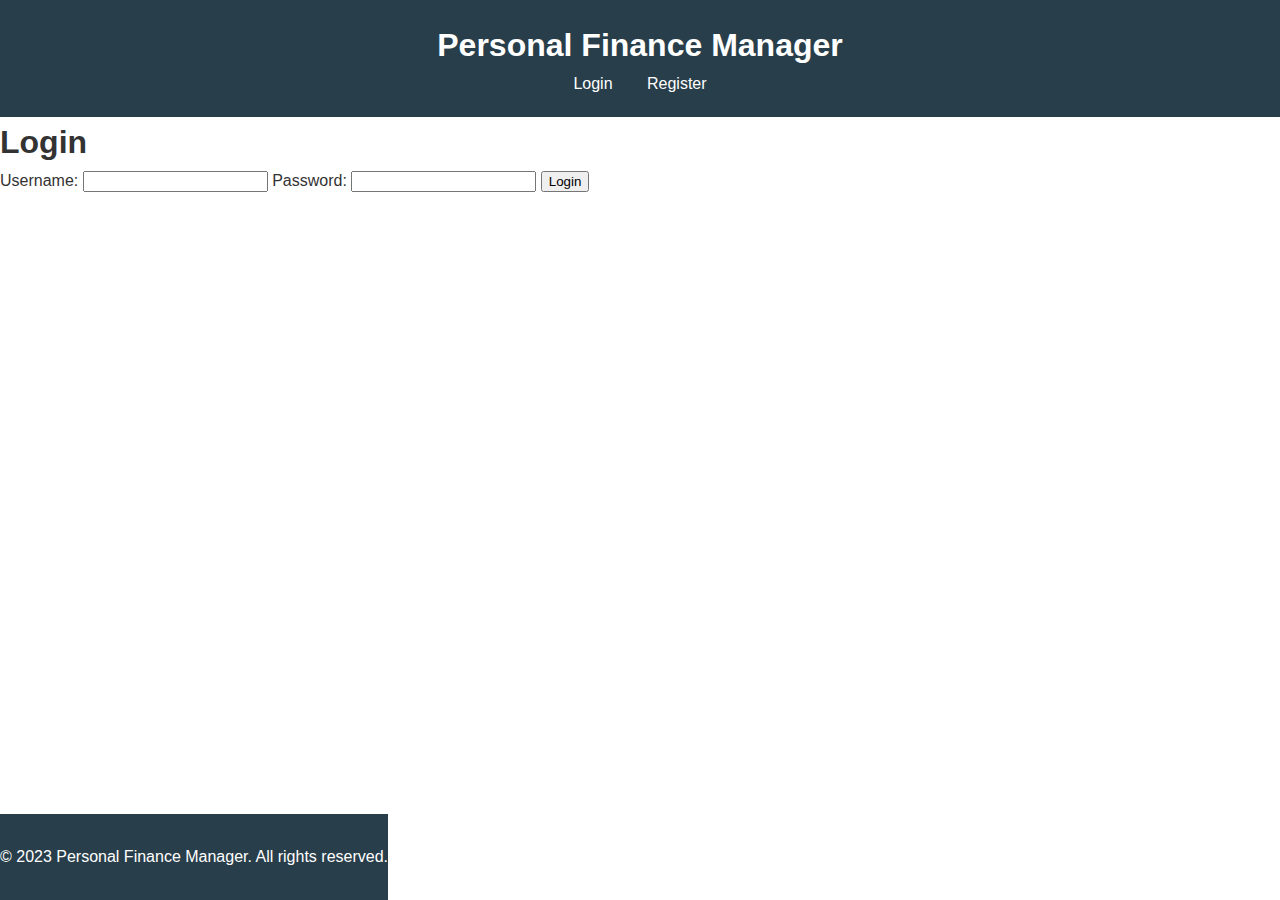
<file: index.html>
<!DOCTYPE html>
<html lang="en">
<head>
  <meta charset="UTF-8">
  <meta name="viewport" content="width=device-width, initial-scale=1.0">
  <title>Login - Personal Finance Manager</title>
  <link rel="stylesheet" href="styles.css">

</head>
<header>
  <h1>Personal Finance Manager</h1>
  <nav>
    <ul>
      <li><a href="index.html">Login</a></li>
      <li><a href="register.html">Register</a></li>
    </ul>
  </nav>
</header>

<body>
<h1>Login</h1>
<form id="loginForm">
  <label for="username">Username:</label>
  <input type="text" id="username" required>
  <label for="password">Password:</label>
  <input type="password" id="password" required>
  <button type="submit">Login</button>
</form>
<footer class="footer">
  <div class="container">
    <p>&copy; 2023 Personal Finance Manager. All rights reserved.</p>
  </div>
</footer>
<script src="script.js"></script>
</body>
</html>
</file>
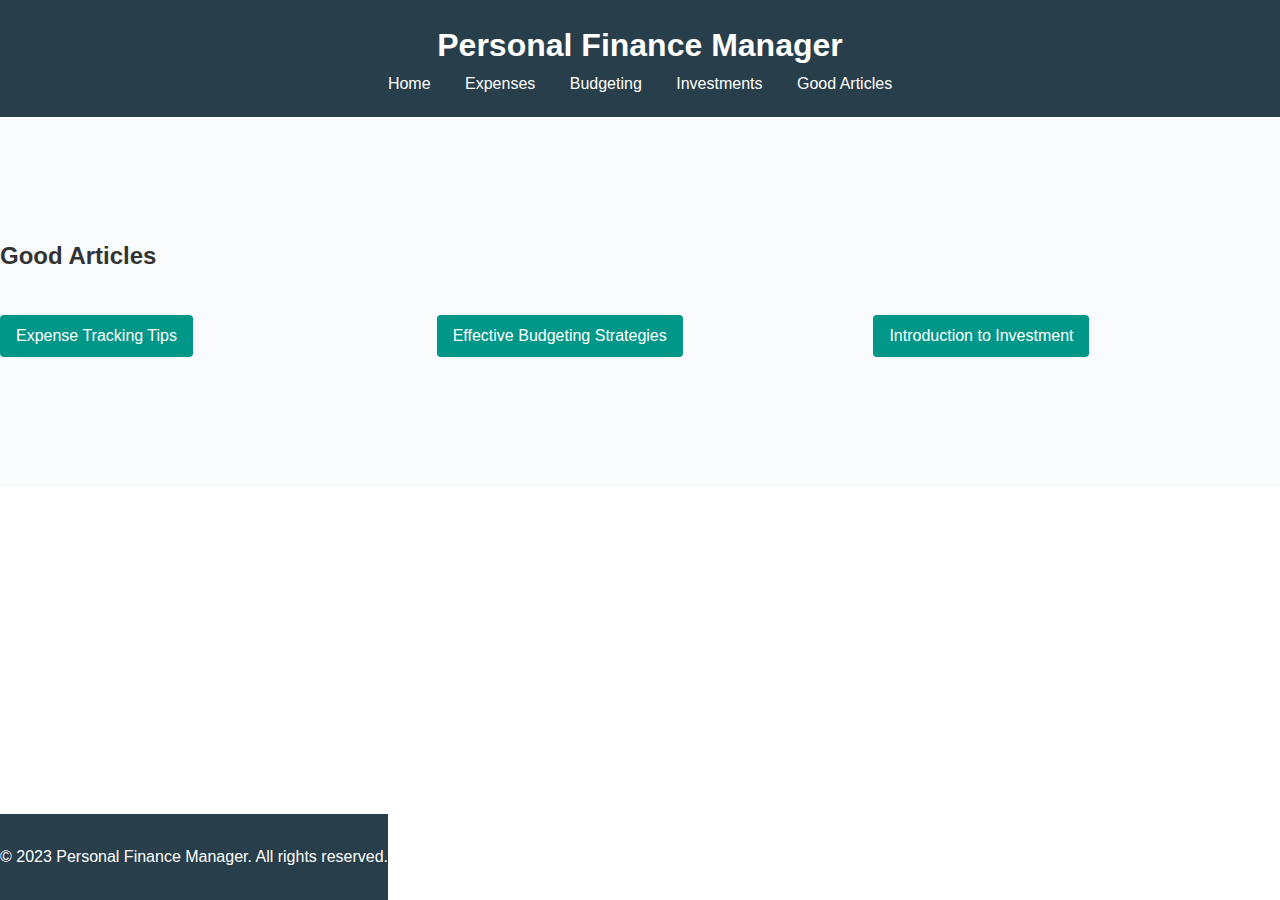
<file: articles.html>
<!DOCTYPE html>
<html lang="en">
<head>
  <meta charset="UTF-8">
  <meta name="viewport" content="width=device-width, initial-scale=1.0">
  <title>Good Articles - Personal Finance Manager</title>
  <link rel="stylesheet" href="styles.css">
</head>
<body>
<header>
  <h1>Personal Finance Manager</h1>
  <nav>
    <ul>
      <li><a href="usermain.html">Home</a></li>
      <li><a href="expenses.html">Expenses</a></li>
      <li><a href="Savings.html">Budgeting</a></li>
      <li><a href="investments.html">Investments</a></li>
      <li><a href="articles.html">Good Articles</a></li>
    </ul>
  </nav>
</header>

<section class="articles">
  <h2>Good Articles</h2>
  <ul>
    <li><a href="expense_article.html">Expense Tracking Tips</a></li>
    <li><a href="Savings_article.html">Effective Budgeting Strategies</a></li>
    <li><a href="investment_article.html">Introduction to Investment</a></li>
  </ul>
</section>

<footer class="footer">
  <div class="container">
    <p>&copy; 2023 Personal Finance Manager. All rights reserved.</p>
  </div>
</footer>
</body>
</html>
</file>
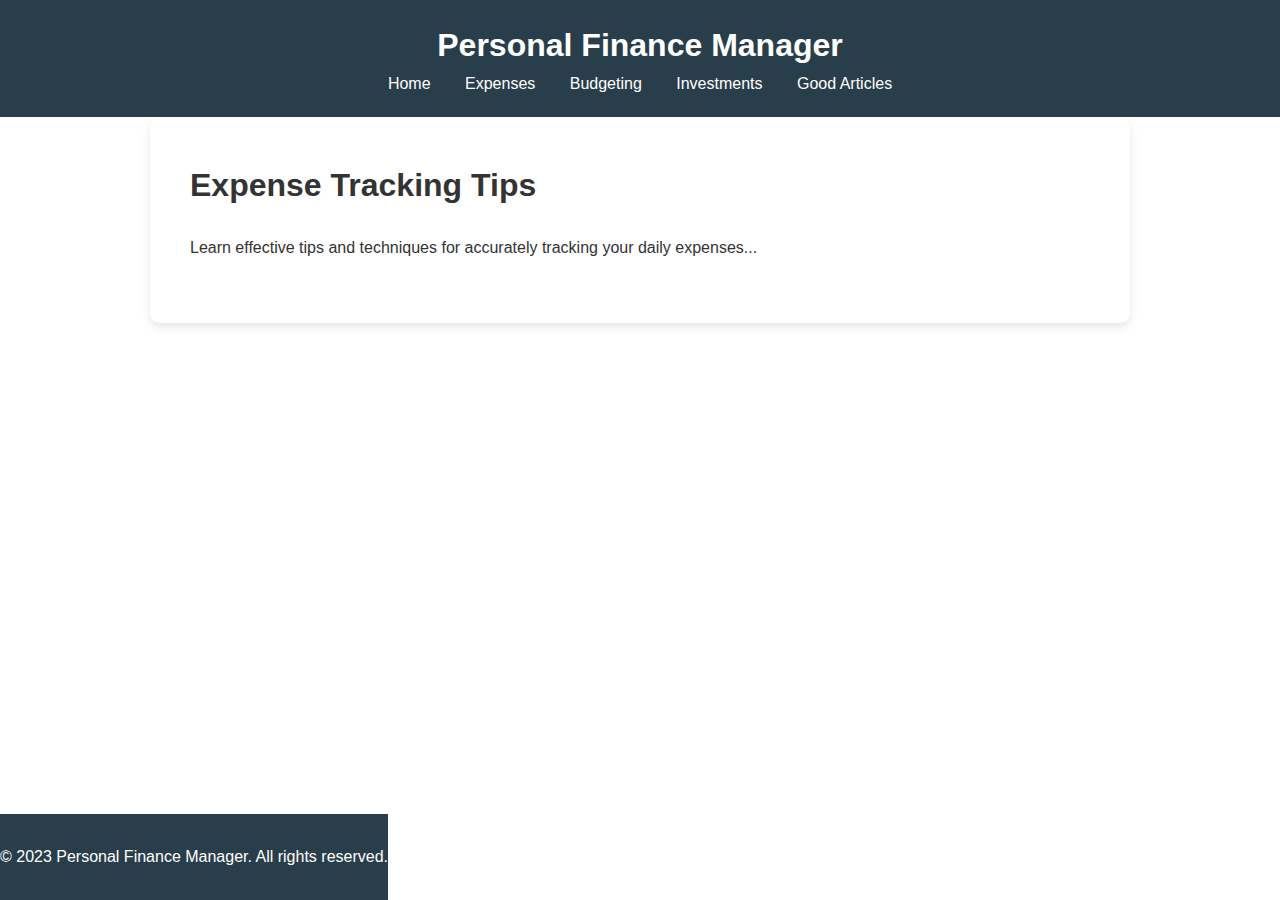
<file: expense_article.html>
<!DOCTYPE html>
<html lang="en">
<head>
  <meta charset="UTF-8">
  <meta name="viewport" content="width=device-width, initial-scale=1.0">
  <title>Expense Tracking Tips - Personal Finance Manager</title>
  <link rel="stylesheet" href="styles.css">
</head>
<body>
<header class="header">
  <div class="container">
    <h1>Personal Finance Manager</h1>
    <nav>
      <ul>
        <li><a href="usermain.html">Home</a></li>
        <li><a href="expenses.html">Expenses</a></li>
        <li><a href="Savings.html">Budgeting</a></li>
        <li><a href="investments.html">Investments</a></li>
        <li><a href="articles.html">Good Articles</a></li>
      </ul>
    </nav>
  </div>
</header>

<article class="article-content">
  <div class="container">
    <h1>Expense Tracking Tips</h1>
    <p>Learn effective tips and techniques for accurately tracking your daily expenses...</p>
  </div>
</article>

<footer class="footer">
  <div class="container">
    <p>&copy; 2023 Personal Finance Manager. All rights reserved.</p>
  </div>
</footer>
</body>
</html>
</file>
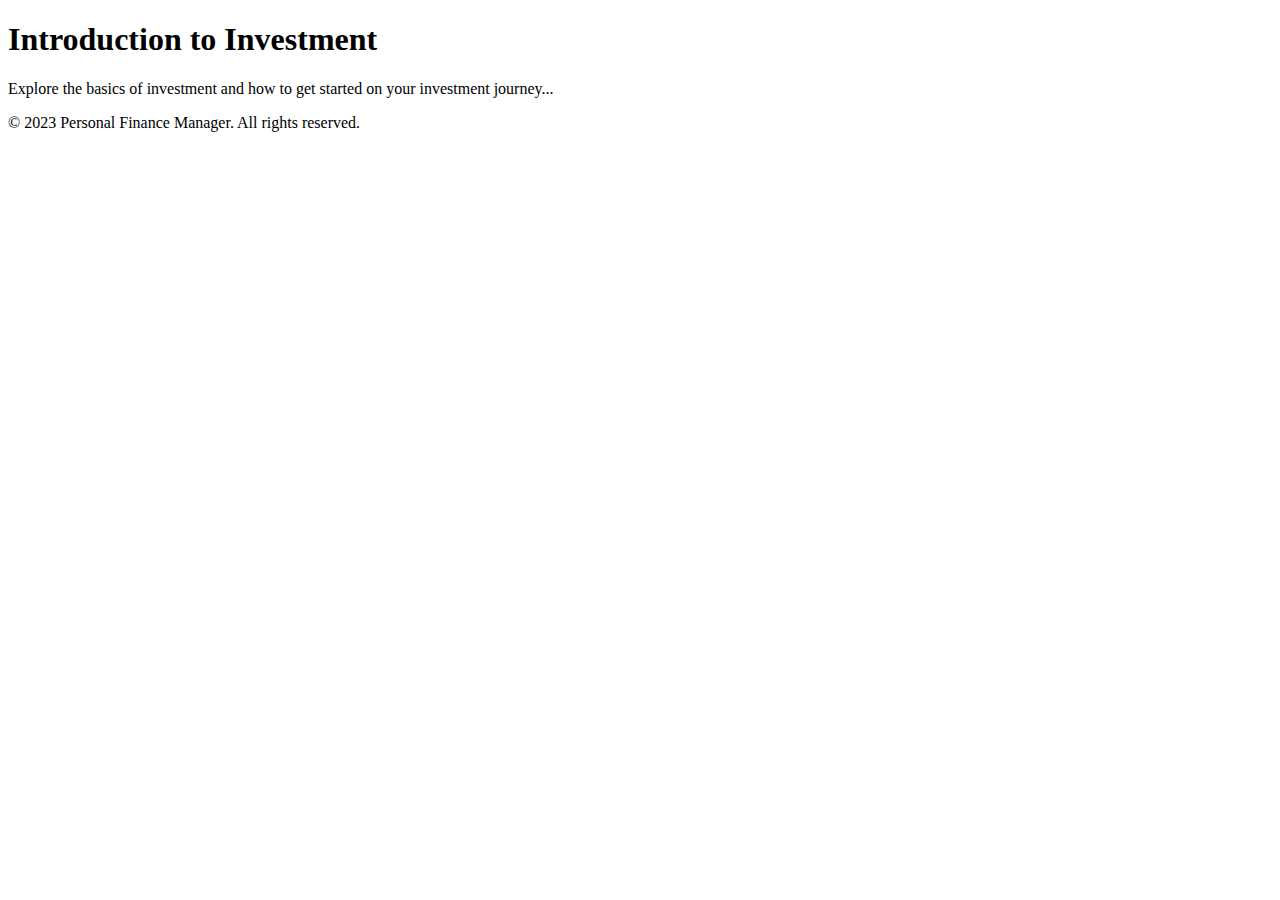
<file: investment_article.html>
<!DOCTYPE html>
<html lang="en">
<!-- ... (head content) ... -->
<body>
<header>
  <!-- ... (header content) ... -->
</header>

<article class="article-content">
  <h1>Introduction to Investment</h1>
  <p>Explore the basics of investment and how to get started on your investment journey...</p>
</article>

<footer class="footer">
  <div class="container">
    <p>&copy; 2023 Personal Finance Manager. All rights reserved.</p>
  </div>
</footer>
</body>
</html>
</file>
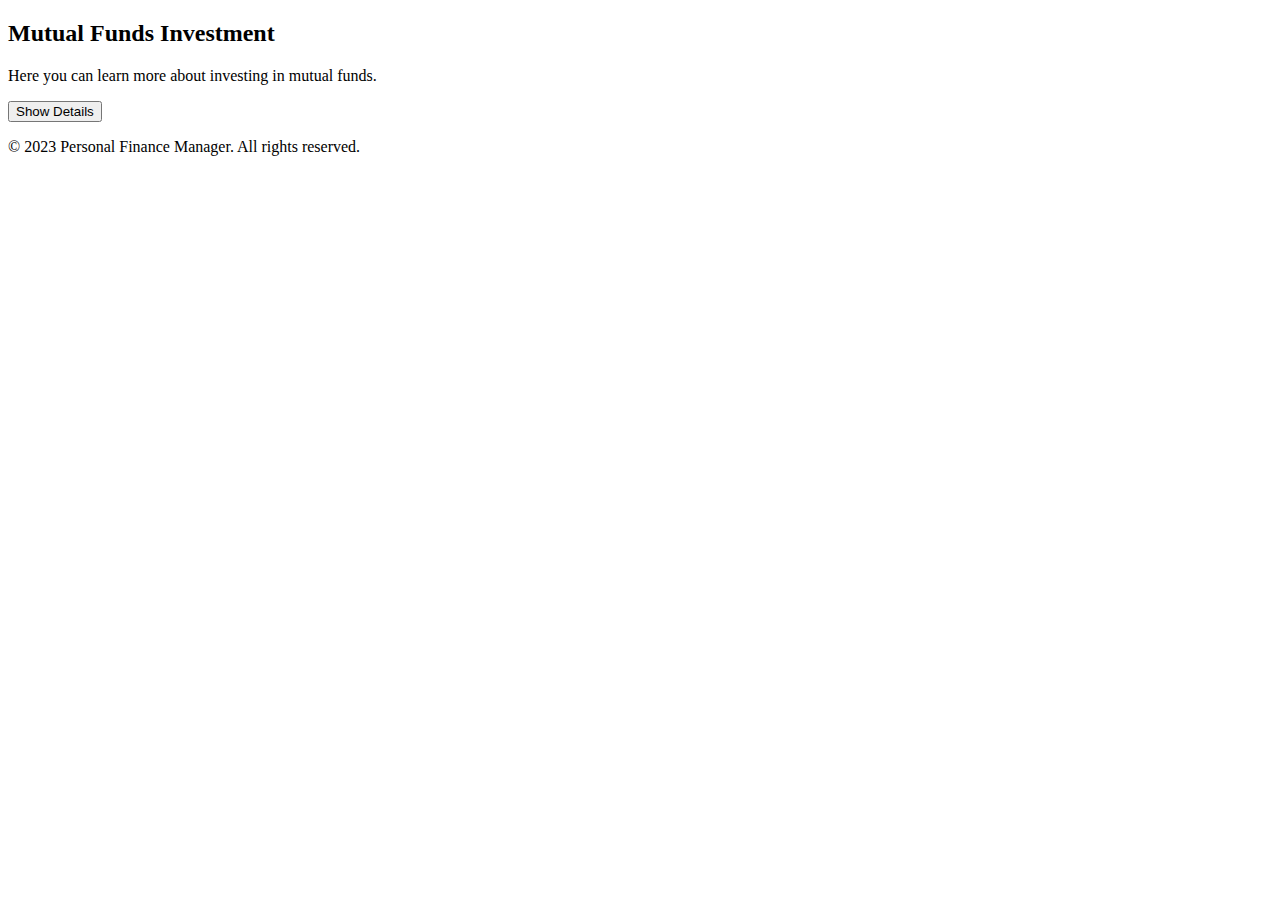
<file: mutual-funds.html>
<!DOCTYPE html>
<html lang="en">
<head>
  <!-- ... Your existing head content ... -->
  <script>
    function toggleContent(contentId) {
      var content = document.getElementById(contentId);
      content.style.display = content.style.display === 'none' ? 'block' : 'none';
    }
  </script>
  <title>Mutual Funds</title>
</head>
<body>

<header class="header">
  <!-- ... Your existing header content ... -->
</header>

<section class="investment-details">
  <div class="container">
    <h2>Mutual Funds Investment</h2>
    <p>Here you can learn more about investing in mutual funds.</p>
    <button onclick="toggleContent('mutualFundsDetails')">Show Details</button>
    <div id="mutualFundsDetails" style="display: none;">
      <article>
        <h2>Narendra Modi</h2>
        <i>(Naam to suna hi hoga) </i>
        <p>Narendra DamodarDas Modi is the 15th and current Prime Minister of India,
          Modi, a leader of the Bharatiya Janata Party (BJP), previously served as the Chief Minister
          of Gujarat state from 2001 to 2014. He built his political image from scratch. </p>
      </article>
    </div>
  </div>
</section>

<footer class="footer">
  <div class="container">
    <p>&copy; 2023 Personal Finance Manager. All rights reserved.</p>
  </div>
</footer>

</body>
</html>
</file>
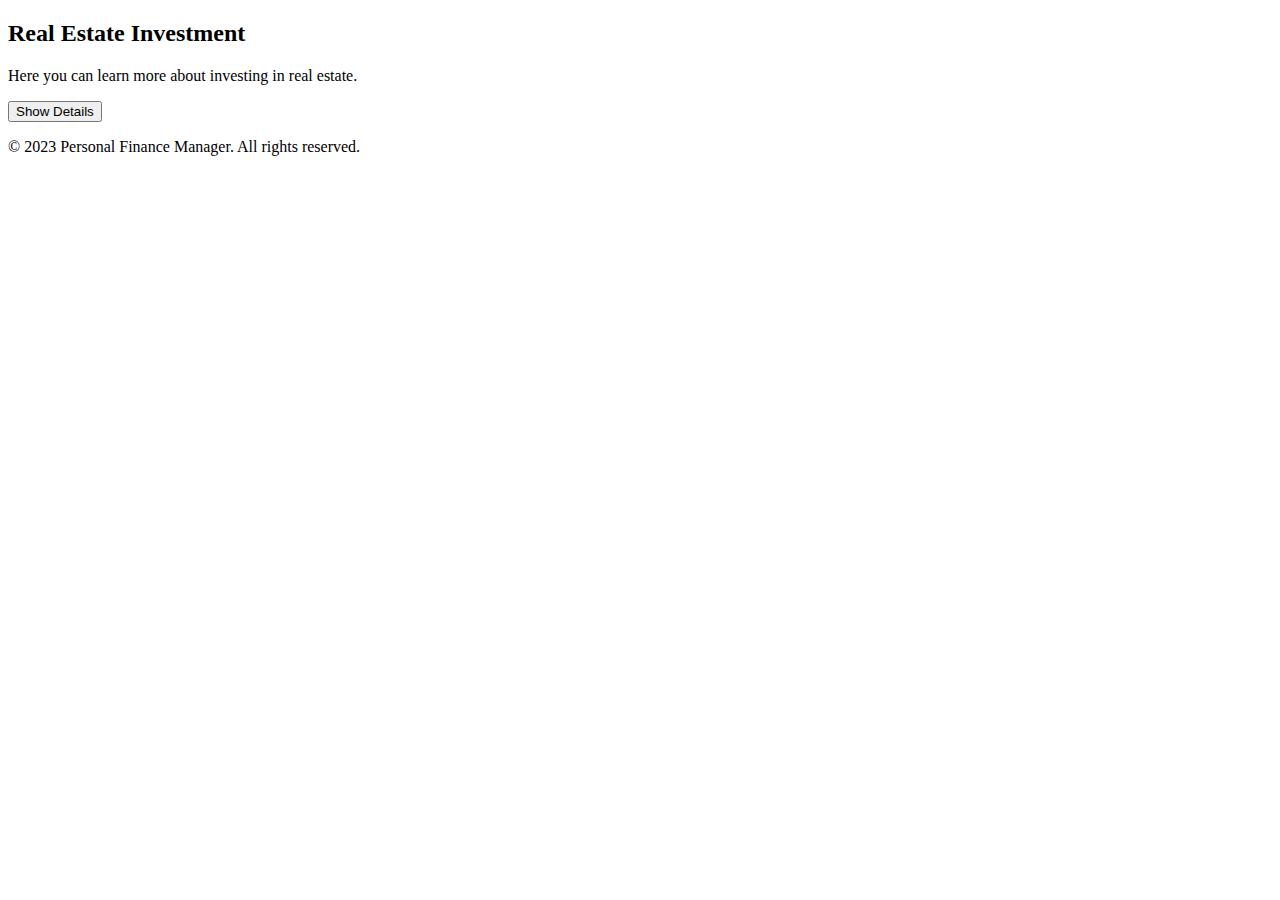
<file: real-estate.html>
<!DOCTYPE html>
<html lang="en">
<head>
  <!-- ... Your existing head content ... -->
  <script>
    function toggleContent(contentId) {
      const content = document.getElementById(contentId);
      content.style.display = content.style.display === 'none' ? 'block' : 'none';
    }
  </script>
  <title>WELCOME TO REAL ESTATE</title>
</head>
<body>

<header class="header">
  <!-- ... Your existing header content ... -->
</header>

<section class="investment-details">
  <div class="container">
    <h2>Real Estate Investment</h2>
    <p>Here you can learn more about investing in real estate.</p>
    <button onclick="toggleContent('realEstateDetails')">Show Details</button>
    <div id="realEstateDetails" style="display: none;">
      <article>
        <h2>Narendra Modi</h2>
        <i>(Naam to suna hi hoga) </i>
        <p>Narendra DamodarDas Modi is the 15th and current Prime Minister of India,
          Modi, a leader of the Bharatiya Janata Party (BJP), previously served as the Chief Minister
          of Gujarat state from 2001 to 2014. He is currently the Member of Parliament (MP) from Varanasi. </p>
      </article>
    </div>
  </div>
</section>

<footer class="footer">
  <div class="container">
    <p>&copy; 2023 Personal Finance Manager. All rights reserved.</p>
  </div>
</footer>

</body>
</html>
</file>
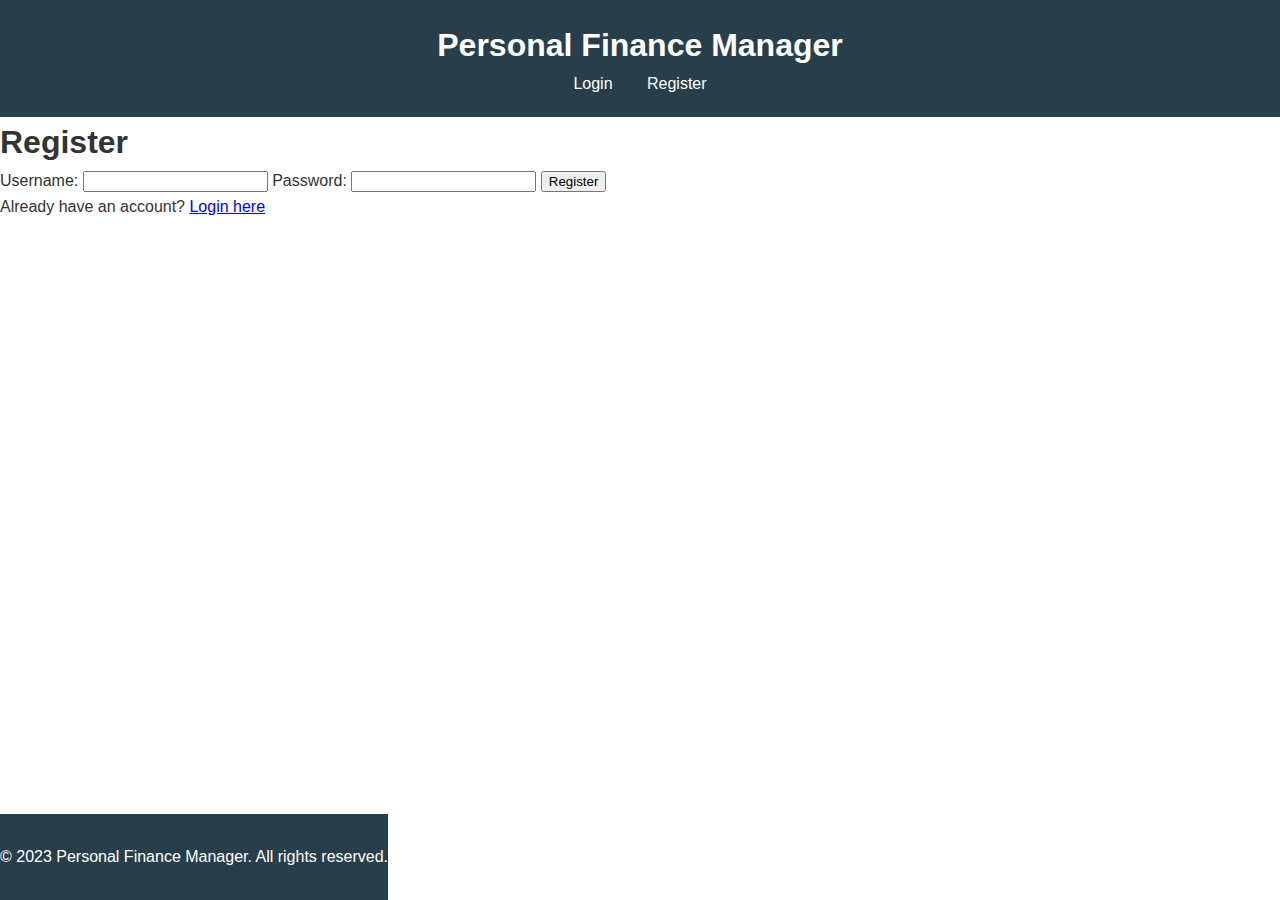
<file: register.html>
<!DOCTYPE html>
<html lang="en">
<head>
  <meta charset="UTF-8">
  <meta name="viewport" content="width=device-width, initial-scale=1.0">
  <title>Login - Personal Finance Manager</title>
  <link rel="stylesheet" href="styles.css">
</head>

<header>
  <h1>Personal Finance Manager</h1>
  <nav>
    <ul>
      <li><a href="index.html">Login</a></li>
      <li><a href="register.html">Register</a></li>
    </ul>
  </nav>
</header>
<body>
<h1>Register</h1>
<form id="registerForm">
  <label for="newUsername">Username:</label>
  <input type="text" id="newUsername" required>
  <label for="newPassword">Password:</label>
  <input type="password" id="newPassword" required>
  <button type="submit" >Register</button>
</form>
<p>Already have an account? <a href="index.html">Login here</a></p>

<script src="script.js"></script>
</body>
<footer class="footer">
  <div class="container">
    <p>&copy; 2023 Personal Finance Manager. All rights reserved.</p>
  </div>
</footer>
</html>
</file>
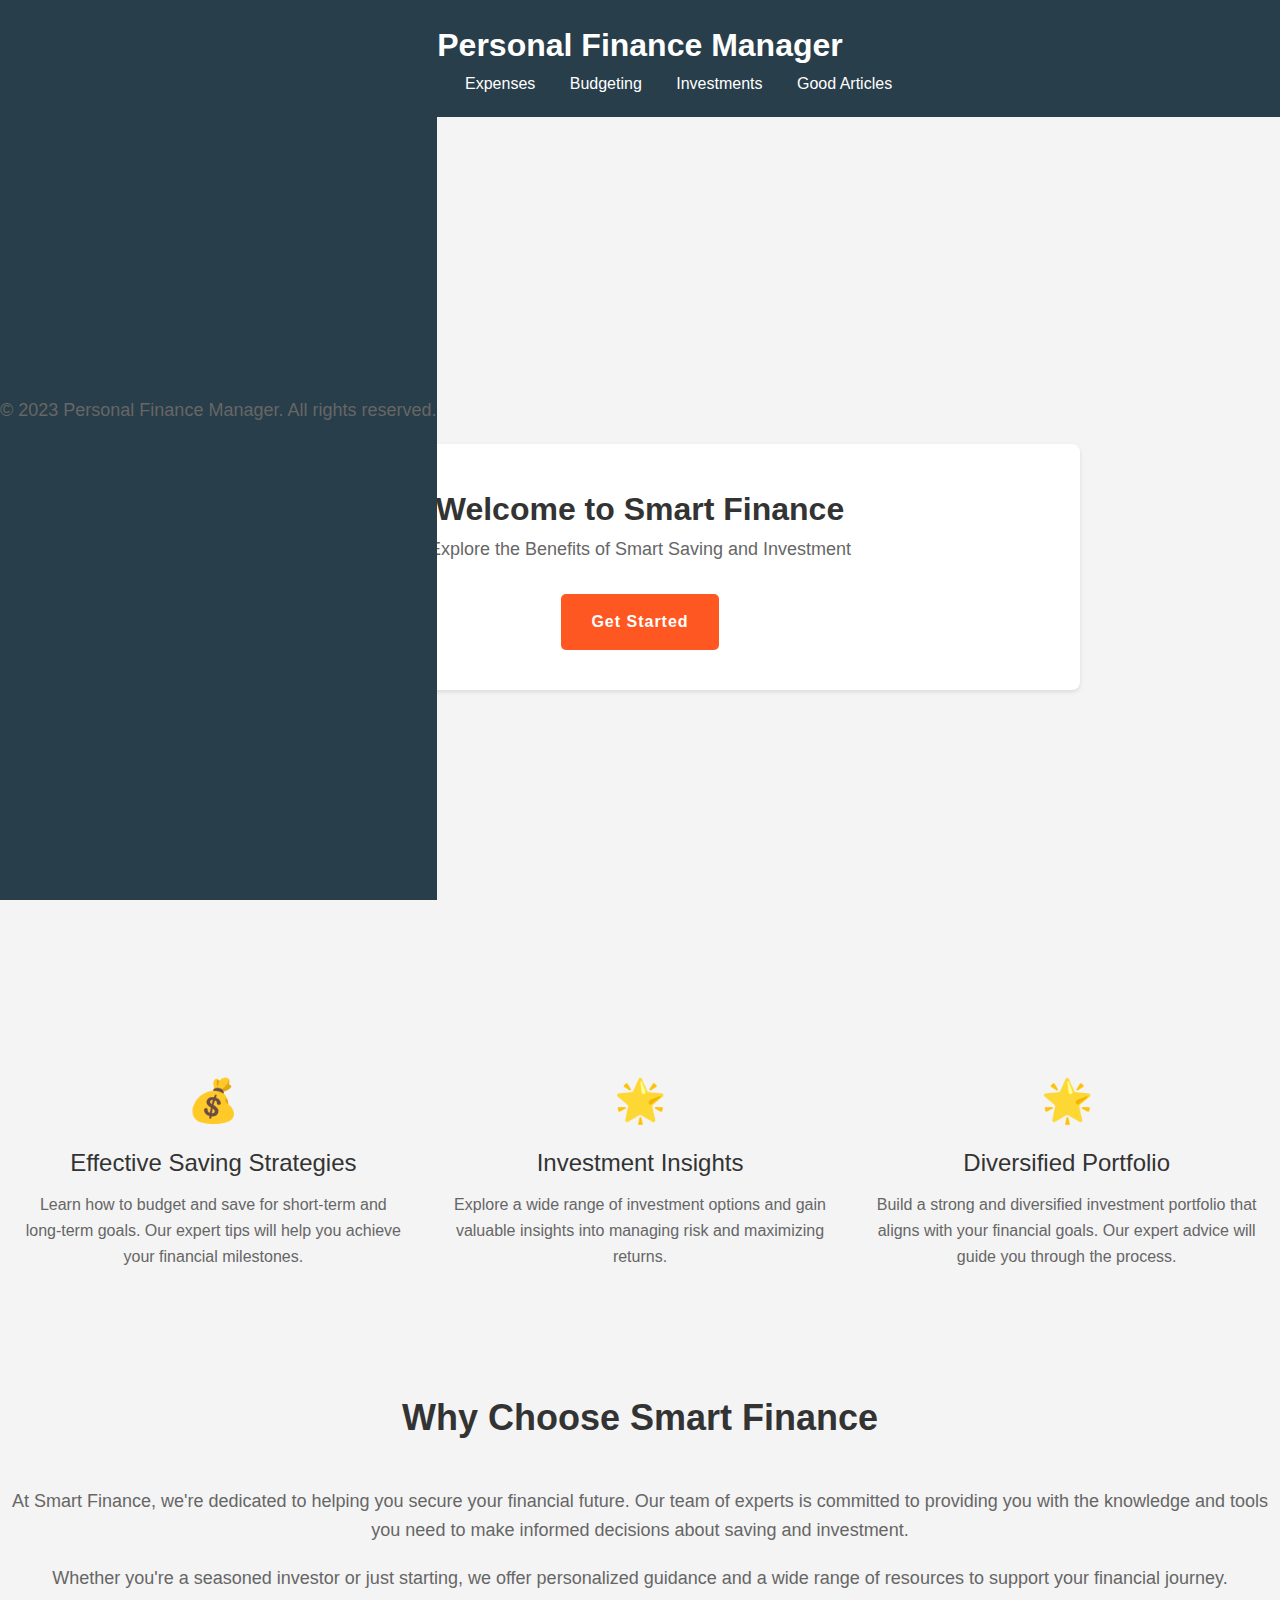
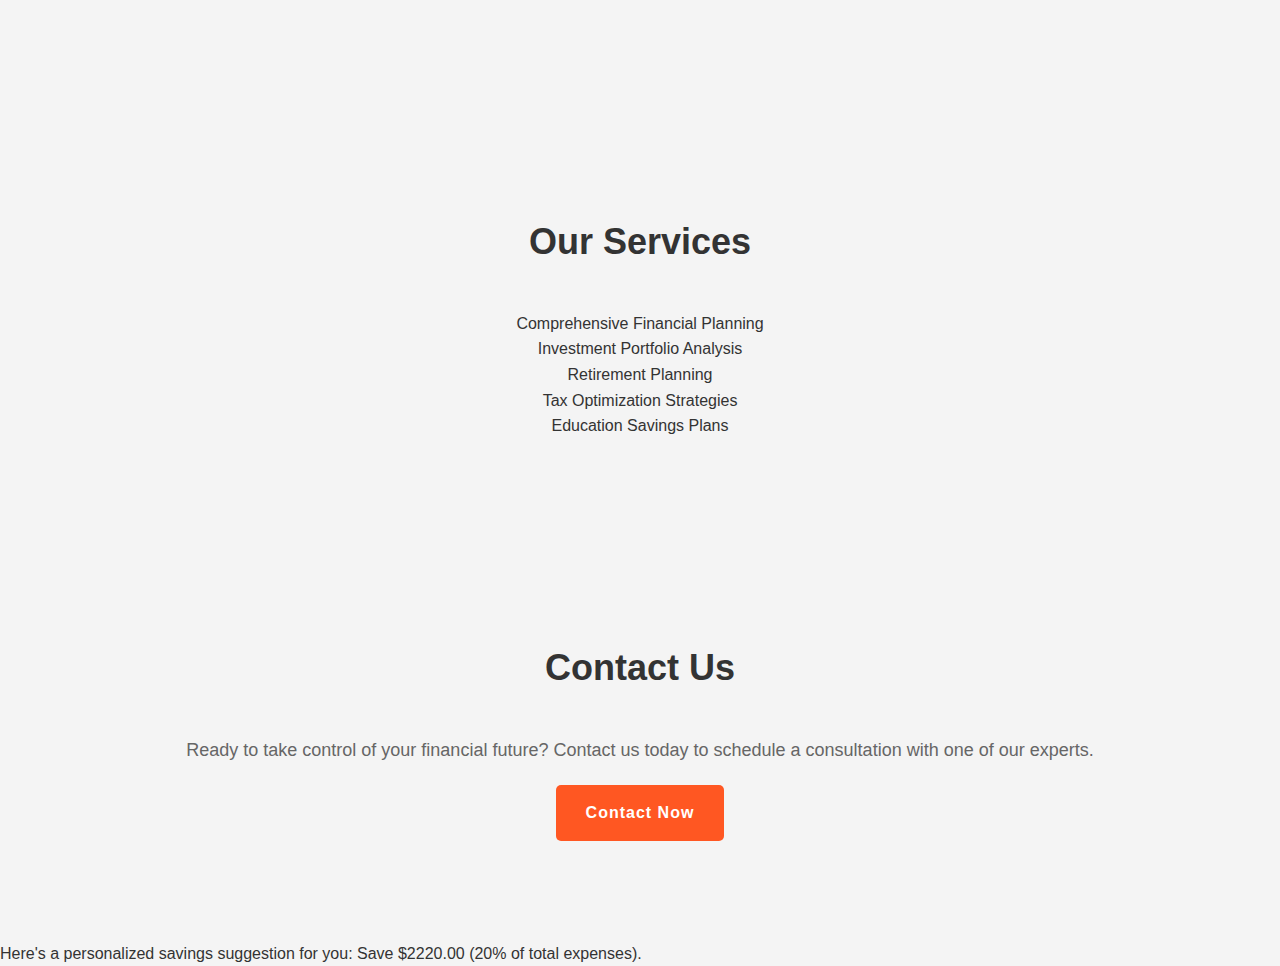
<file: Savings.html>
<!DOCTYPE html>
<html lang="en">
<head>
  <title>Saving and Investment</title>
  <meta charset="UTF-8">
  <meta name="viewport" content="width=device-width, initial-scale=1.0">
  <title>Expenses - Personal Finance Manager</title>
  <link rel="stylesheet" href="styles.css">
  <style>
    body {
      font-family: Arial, sans-serif;
      margin: 0;
      padding: 0;
      background-color: #f4f4f4;
    }

    .container {
      display: flex;
      justify-content: center;
      align-items: center;
      min-height: 100vh;
    }

    .content {
      background-color: #fff;
      border-radius: 8px;
      box-shadow: 0 2px 4px rgba(0, 0, 0, 0.1);
      width: 80%;
      max-width: 800px;
      padding: 40px;
      text-align: center;
    }

    p {
      color: #666;
      font-size: 18px;
      line-height: 1.6;
      margin-bottom: 20px;
    }

    .features {
      display: flex;
      justify-content: space-between;
      margin-top: 30px;
    }

    .feature {
      flex-basis: calc(33.33% - 20px);
      text-align: center;
      padding: 20px;
      border-radius: 8px;
      transition: background-color 0.3s ease-in-out;
    }

    .feature:hover {
      background-color: #f2f2f2;
    }

    .feature-icon {
      font-size: 42px;
      margin-bottom: 10px;
      color: #3498db;
    }

    .feature-title {
      font-size: 24px;
      color: #333;
      margin-bottom: 10px;
    }

    .feature-desc {
      font-size: 16px;
      color: #666;
    }
    .cta-button:hover {
      background-color: #2980b9;
    }
  </style>
</head>
<header>
  <h1>Personal Finance Manager</h1>
  <nav>
    <ul>
      <li><a href="usermain.html">Home</a></li>
      <li><a href="expenses.html">Expenses</a></li>
      <li><a href="Savings.html">Budgeting</a></li>
      <li><a href="investments.html">Investments</a></li>
      <li><a href="articles.html">Good Articles</a></li>
    </ul>
  </nav>
</header>
<style>
  /* ... Previous styles ... */
  /* Responsive styles */
  @media screen and (max-width: 600px) {
    .features {
      flex-direction: column;
    }
    .feature {
      margin-bottom: 20px;
    }
  }
</style>
<body>
<div class="container">
  <div class="content">
    <h1>Welcome to Smart Finance</h1>
    <p>Explore the Benefits of Smart Saving and Investment</p>
    <div class="features">
      <!-- Features will be added in the next part -->
    </div>
    <a href="https://www.intrustbank.com/article/the-benefits-of-saving-money-set-goals-spend-less-and-save-more" class="cta-button">Get Started</a>
  </div>
</div>
<!-- ... Previous code ... -->

<div class="features">
  <div class="feature">
    <div class="feature-icon">&#128176;</div>
    <div class="feature-title">Effective Saving Strategies</div>
    <div class="feature-desc">Learn how to budget and save for short-term and long-term goals. Our expert tips will help you achieve your financial milestones.</div>
  </div>
  <div class="feature">
    <div class="feature-icon">&#127775;</div>
    <div class="feature-title">Investment Insights</div>
    <div class="feature-desc">Explore a wide range of investment options and gain valuable insights into managing risk and maximizing returns.</div>
  </div>
  <div class="feature">
    <div class="feature-icon">&#127775;</div>
    <div class="feature-title">Diversified Portfolio</div>
    <div class="feature-desc">Build a strong and diversified investment portfolio that aligns with your financial goals. Our expert advice will guide you through the process.</div>
  </div>
</div>

<div class="section">
  <h2>Why Choose Smart Finance</h2>
  <p>At Smart Finance, we're dedicated to helping you secure your financial future. Our team of experts is committed to providing you with the knowledge and tools you need to make informed decisions about saving and investment.</p>
  <p>Whether you're a seasoned investor or just starting, we offer personalized guidance and a wide range of resources to support your financial journey.</p>
</div>

<div class="section">
  <h2>Our Services</h2>
  <ul>
    <li>Comprehensive Financial Planning</li>
    <li>Investment Portfolio Analysis</li>
    <li>Retirement Planning</li>
    <li>Tax Optimization Strategies</li>
    <li>Education Savings Plans</li>
  </ul>
</div>

<div class="section">
  <h2>Contact Us</h2>
  <p>Ready to take control of your financial future? Contact us today to schedule a consultation with one of our experts.</p>
  <a href="#" class="cta-button">Contact Now</a>
</div>

Here's a personalized savings suggestion for you: Save $2220.00 (20% of total expenses).
</body>


<footer class="footer">
  <div class="container">
    <p>&copy; 2023 Personal Finance Manager. All rights reserved.</p>
  </div>
</footer>
</html>
</file>
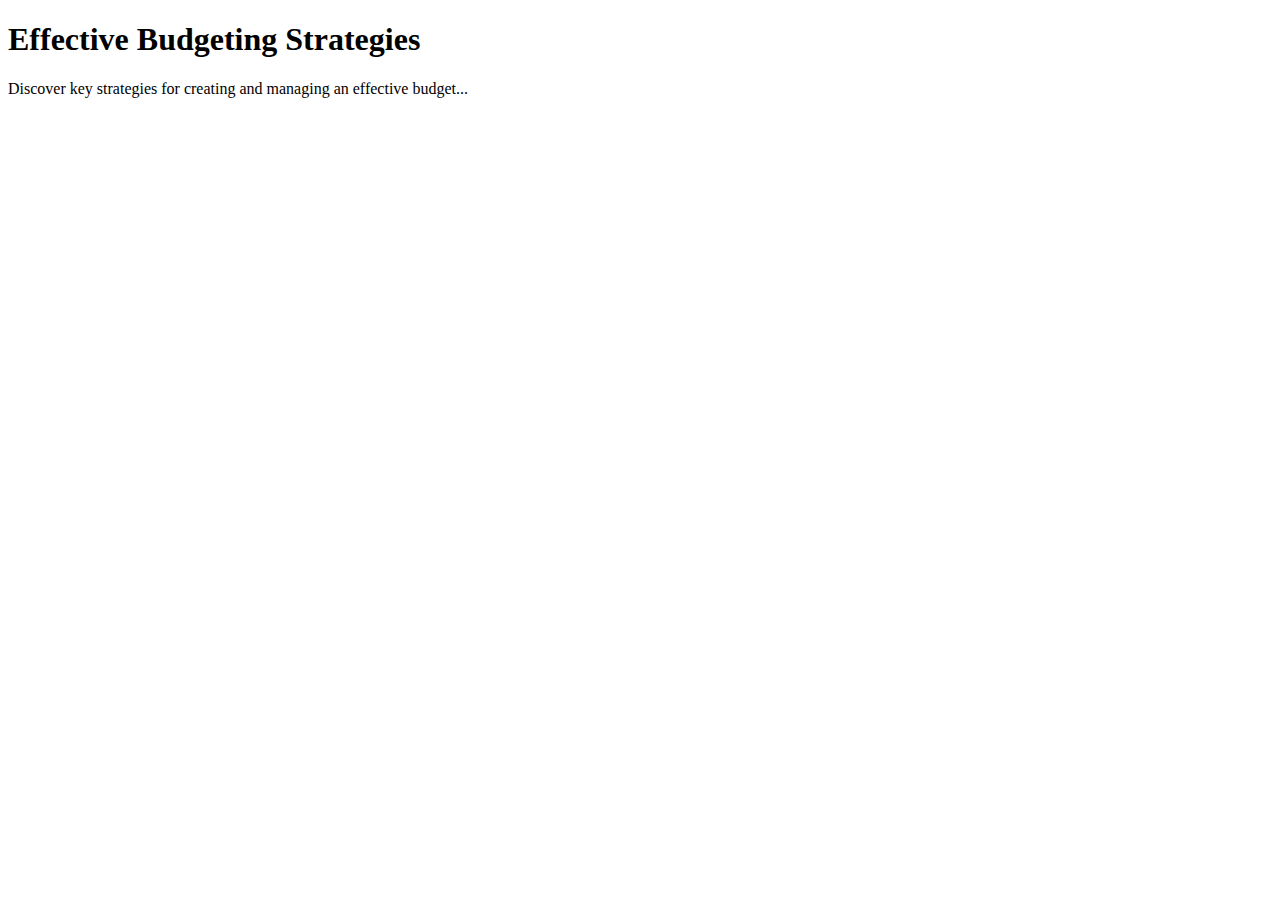
<file: Savings_article.html>
<!DOCTYPE html>
<html lang="en">
<head>
  <!-- ... (head content) ... -->
  <title></title></head>
<body>
<header>
  <!-- ... (header content) ... -->
</header>

<article class="article-content">
  <h1>Effective Budgeting Strategies</h1>
  <p>Discover key strategies for creating and managing an effective budget...</p>
</article>

<footer>
  <!-- ... (footer content) ... -->
</footer>
</body>
</html>
</file>
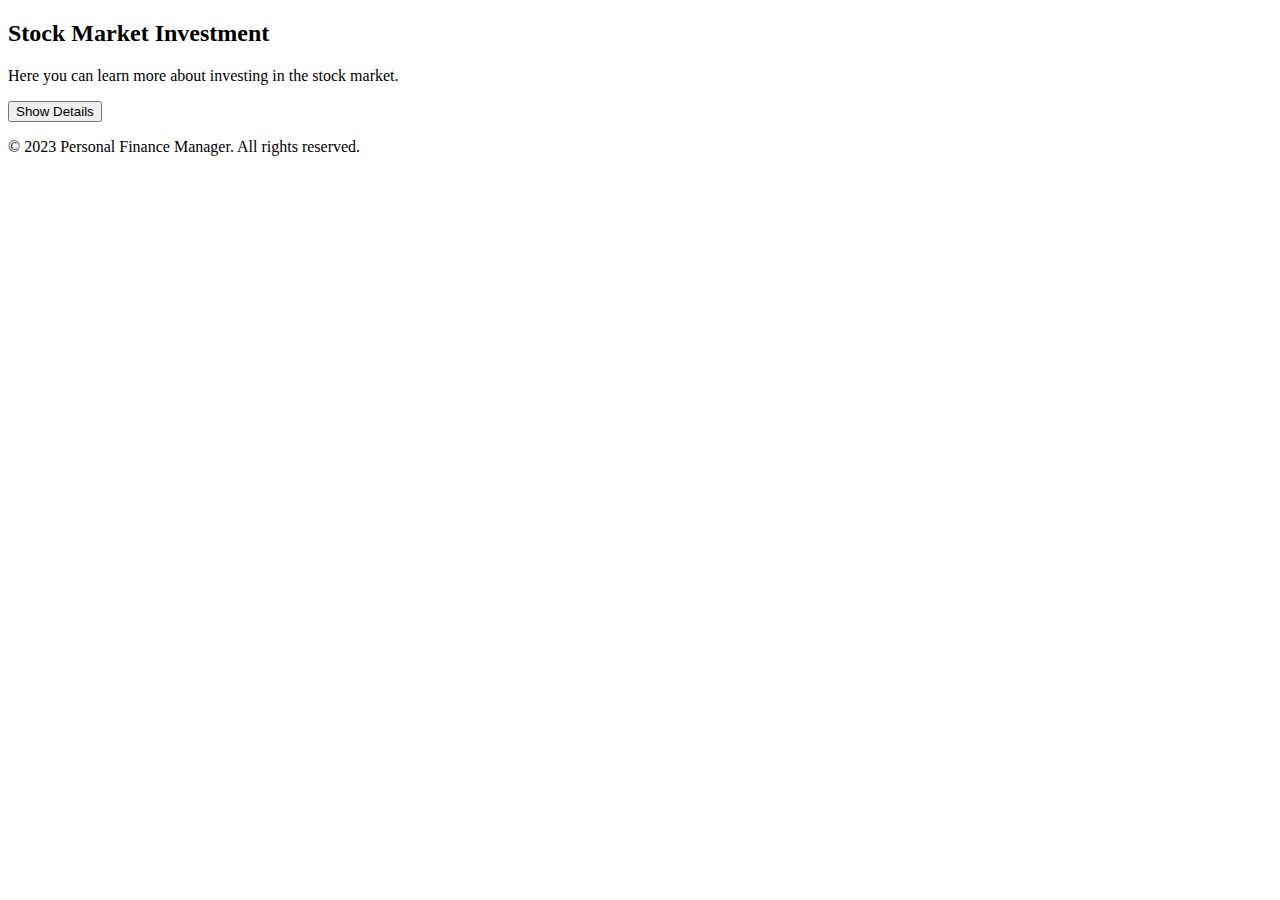
<file: stock.html>
<!DOCTYPE html>
<html lang="en">
<head>
  <script>
    function toggleContent(contentId) {
      var content = document.getElementById(contentId);
      content.style.display = content.style.display === 'none' ? 'block' : 'none';
    }
  </script>
  <title> STOCK MARKET</title>
</head>
<body>

<header class="header">
  <!-- ... Your existing header content ... -->
</header>

<section class="investment-details">
  <div class="container">
    <h2>Stock Market Investment</h2>
    <p>Here you can learn more about investing in the stock market.</p>
    <button onclick="toggleContent('stockDetails')">Show Details</button>
    <div id="stockDetails" style="display: none;">
      <article>
        <h2> Demystifying the Stock Market: Understanding Each Term and Beyond</h2>
        <pre>
          INTRODUCTION
          The stock market is a captivating and intricate financial system that fuels the global economy. It serves as a marketplace where individuals and institutions trade shares of publicly
          listed companies. However, for many, the stock market remains a mysterious realm, filled with jargon and complex concepts. In this article, we aim to demystify the stock market by
          explaining each term and providing a comprehensive understanding of its underlying mechanics.

          Stocks:
          At the heart of the stock market are stocks, also known as shares or equities. These represent ownership in a company and entitle the shareholder to a portion of the company's profits,
          known as dividends. Stocks can be bought and sold on stock exchanges such as the New York Stock Exchange (NYSE) or the Nasdaq.

          Stock Exchanges:
          A stock exchange is a platform where stocks are listed and traded. It acts as an intermediary between buyers and sellers, facilitating the smooth functioning of the stock market.
          The exchange ensures fair and transparent trading by implementing rules and regulations.

          Ticker Symbols:
          Each company listed on the stock exchange is assigned a unique ticker symbol, typically consisting of a few letters. Ticker symbols are used to identify and track stocks during trading.

          Bull and Bear Markets:
          A bull market is characterized by rising stock prices and investor optimism, while a bear market is defined by falling stock prices and pessimism. These market conditions influence investor behavior and sentiment.

          Indices:
          Stock market indices, like the S&P 500 or the Dow Jones Industrial Average, are baskets of selected stocks that represent the overall performance of the market or a specific sector. They serve as barometers for the health of the market and are used to track and compare investment performance.

          Market Capitalization:
          Market capitalization is the total value of a company's outstanding shares, calculated by multiplying the stock price by the number of shares outstanding. It determines the company's size in the market.

          Dividends:
          Dividends are a portion of a company's profits distributed to its shareholders. Not all companies pay dividends, as some prefer to reinvest profits back into the business.

          Volatility:
          Volatility refers to the degree of price fluctuations in the market. Highly volatile markets experience rapid price swings, while low volatility markets show relatively stable price movements.

          IPO (Initial Public Offering):
          An IPO is the first time a company offers its shares to the public. It allows the company to raise capital by selling ownership stakes to investors.

          Market Order and Limit Order:
          A market order instructs a broker to buy or sell a stock at the current market price. A limit order, on the other hand, sets a specific price at which an investor is willing to buy or sell a stock.

          Diversification:
          Diversification is an investment strategy that involves spreading investments across different assets or sectors to reduce risk. It helps investors mitigate losses from the underperformance of a particular stock or industry.

          Blue-Chip Stocks:
          Blue-chip stocks refer to shares of large, well-established, and financially stable companies with a history of reliable performance. They are considered less risky compared to smaller companies or startups.

          Conclusion:
          Understanding the stock market is essential for anyone looking to invest wisely and grow their wealth. By grasping the core concepts and terminology explained in this article, investors can navigate the stock market with confidence and make informed decisions. Remember, the stock market is subject to various external factors, and investing always carries some degree of risk. Seeking advice from financial experts and conducting thorough research can further enhance your investment strategies and success in the dynamic world of stocks.
        </pre>
      </article>
    </div>
  </div>
</section>
<footer class="footer">
  <div class="container">
    <p>&copy; 2023 Personal Finance Manager. All rights reserved.</p>
  </div>
</footer>

</body>
</html>
</file>
<file: styles.css>
/* Reset some default styles */
body, h1, h2, h3, p, ul, li {
  margin: 0;
  padding: 0;
}

body {
  font-family: 'Roboto', Arial, sans-serif;
  font-size: 16px;
  line-height: 1.6;
  color: #333;
}

header {
  background-color: #283E4A;
  color: #fff;
  padding: 20px 0;
  text-align: center;
}

nav ul {
  list-style: none;
}

nav ul li {
  display: inline;
  margin: 0 15px;
}

nav ul li a {
  color: #fff;
  text-decoration: none;
  transition: color 0.3s ease-in-out;
}

nav ul li a:hover {
  color: #FF5722;
}

.hero {
  background-image: url('success-glows-businessman-hand-holding-gold-generated-by-ai.jpg');
  background-size: cover;
  background-position: center;
  color: #fff;
  text-align: center;
  padding: 180px 0;
}

.cta-button {
  display: inline-block;
  background-color: #FF5722;
  color: #fff;
  padding: 15px 30px;
  border-radius: 5px;
  text-decoration: none;
  transition: background-color 0.3s ease-in-out;
  font-weight: bold;
  letter-spacing: 1px;
}

.cta-button:hover {
  background-color: #E64A19;
}

.footer {
  position: fixed;
  text-align: center;
  background-color: #283E4A;
  color: #fff;
  width: ;
  padding: 30px 0;
  bottom: 0;
}

/* Shared styles for sections */
.section {
  padding: 100px 0;
  text-align: center;
}

.section h2 {
  font-size: 36px;
  margin-bottom: 40px;
  color: #333;
}

/* Article styles */
.article-content {
  max-width: 900px;
  margin: 0 auto;
  padding: 40px;
  background-color: #fff;
  border-radius: 10px;
  box-shadow: 0 4px 10px rgba(0, 0, 0, 0.1);
  text-align: left;
  line-height: 1.8;
  color: #333;
}

.article-content h1,
.article-content h2,
.article-content h3 {
  color: #333;
  margin-bottom: 20px;
}

.article-content p {
  margin-bottom: 20px;
}

.article-content a {
  color: #FF5722;
  text-decoration: none;
  transition: color 0.3s ease-in-out;
}

.article-content a:hover {
  color: #E64A19;
}

.article-content blockquote {
  background-color: #f5f5f5;
  border-left: 4px solid #FF5722;
  padding: 10px 20px;
  margin: 0 0 20px;
  font-style: italic;
  color: #555;
}

/* Unique styles for specific sections */
.expenses {
  background-color: #F3F7F9;
  padding: 120px 0;
}

.expense-form {
  max-width: 400px;
  margin: 0 auto;
  padding: 20px;
  background-color: #fff;
  border-radius: 10px;
  box-shadow: 0 4px 10px rgba(0, 0, 0, 0.1);
}

.expense-form label {
  display: block;
  font-size: 18px;
  margin-bottom: 10px;
  color: #333;
}

.expense-form input[type="number"] {
  width: 100%;
  padding: 10px;
  font-size: 16px;
  border: 1px solid #ccc;
  border-radius: 5px;
}


.expense-form button:hover {
  background-color: #E64A19;
}

.expense-list {
  margin-top: 40px;
  text-align: left;
}

.expense-item {
  display: flex;
  justify-content: space-between;
  align-items: center;
  padding: 10px 0;
  border-bottom: 1px solid #ccc;
}

.expense-item span {
  font-size: 18px;
  color: #333;
}

.savings {
  background-color: #E0E8EB;
  padding: 120px 0;
}

.savings p {
  font-size: 20px;
  margin-bottom: 40px;
  color: #333;
}

.savings-suggestion {
  font-size: 24px;
  color: #FF5722;
  font-weight: bold;
}

.investments {
  background-color: #EAF0F2;
  padding: 120px 0;
}

.investments h2 {
  margin-bottom: 60px;
  color: #333;
}

.investment-item {
  display: flex;
  justify-content: space-between;
  align-items: center;
  margin-bottom: 20px;
}

.investment-item img {
  max-width: 100px;
  margin-right: 20px;
}

.investment-item h3 {
  font-size: 24px;
  color: #333;
  font-weight: bold;
}

/* Good Articles section */
.articles {
  background-color: #F9FBFC;
  padding: 120px 0;
}

.articles ul {
  display: flex;
  justify-content: space-between;
  flex-wrap: wrap;
  margin-top: 40px;
}

.articles li {
  flex-basis: calc(33.33% - 20px);
  margin-bottom: 40px;
}

.article-button {
  display: block;
  width: 100%;
  padding: 12px;
  background-color: #FF5722;
  color: #fff;
  border: none;
  border-radius: 5px;
  font-size: 16px;
  cursor: pointer;
  transition: background-color 0.3s ease-in-out;
  text-align: center;
  font-weight: bold;
  letter-spacing: 1px;
}

.article-button:hover {
  background-color: #E64A19;
}

.article-link {
  color: #FF5722;
  text-decoration: none;
  font-weight: bold;
  transition: color 0.3s ease-in-out;
}

.article-link:hover {
  color: #E64A19;
}


.footer a {
  color: #FF5722; /* Change this color to your desired link color */
  text-decoration: none;
  transition: color 0.3s ease-in-out;
}

.footer a:hover {
  color: #E64A19; /* Change this color for the link hover effect */
}

/* Add your previous styles here */

/* Styles for the Track Expenses section */
.track-expenses {
  background-color: #F3F7F9;
  padding: 120px 0;
}

.track-expenses .section-title {
  font-size: 36px;
  margin-bottom: 20px;
  color: #333;
}

.track-expenses .section-description {
  font-size: 18px;
  margin-bottom: 40px;
  color: #555;
}

.expense-form label {
  display: block;
  font-size: 18px;
  margin-bottom: 10px;
  color: #333;
}

.expense-form input[type="number"] {
  width: 100%;
  padding: 10px;
  font-size: 16px;
  border: 1px solid #ccc;
  border-radius: 5px;
}

.expense-form button.expense-button {
  display: block;
  width: 100%;
  margin-top: 20px;
  padding: 12px;
  background-color: #FF5722;
  color: #fff;
  border: none;
  border-radius: 5px;
  font-size: 16px;
  cursor: pointer;
  transition: background-color 0.3s ease-in-out;
  font-weight: bold;
  letter-spacing: 1px;
}

.expense-form button.expense-button:hover {
  background-color: #E64A19;
}

.expense-list {
  margin-top: 40px;
}

.expense-item {
  display: flex;
  justify-content: space-between;
  align-items: center;
  padding: 10px 0;
  border-bottom: 1px solid #ccc;
  color: #333;
  font-size: 16px;
}

.expense-item .expense-amount {
  font-weight: bold;
}

.expense-item .expense-date {
  color: #777;
}
.expense-form {
  margin-bottom: 20px;
}

.expense-form label,
.expense-form input,
.expense-form button {
  display: block;
}

.expense-form label {
  margin-bottom: 5px;
}

.expense-form input {
  width: 100%;
  padding: 10px;
  border: 1px solid #ccc;
  border-radius: 4px;
  margin-bottom: 10px;
}

.expense-form button {
  background-color: #009688;
  color: #fff;
  border: none;
  padding: 10px 20px;
  border-radius: 4px;
  cursor: pointer;
}

.expense-list {
  list-style: none;
  padding: 0;
}

.expense-item {
  background-color: #fff;
  border: 1px solid #ccc;
  padding: 10px;
  margin-bottom: 5px;
  border-radius: 4px;
}

.savings {
  background-color: #f0f0f0;
  padding: 20px;
  margin-top: 20px;
  border-radius: 4px;
}

.savings h2 {
  margin-bottom: 10px;
}

.articles ul {
  list-style: none;
}

.articles ul li {
  margin-bottom: 10px;
}

.articles ul li a {
  display: inline-block;
  background-color: #009688;
  color: #fff;
  padding: 8px 16px;
  text-decoration: none;
  border-radius: 4px;
  transition: background-color 0.3s;
}

.articles ul li a:hover {
  background-color: #00796b;
}
/* ... (previous CSS rules) ... */

.expense-list {
  margin-top: 20px;
  border-top: 1px solid #ccc;
  padding-top: 10px;
}

.expense-list .expense-item {
  margin-bottom: 10px;
}

.expense-graph {
  max-width: 600px;
  margin: 30px auto;
}

.savings-suggestion {
  margin-top: 20px;
  font-weight: bold;
}
</file>
